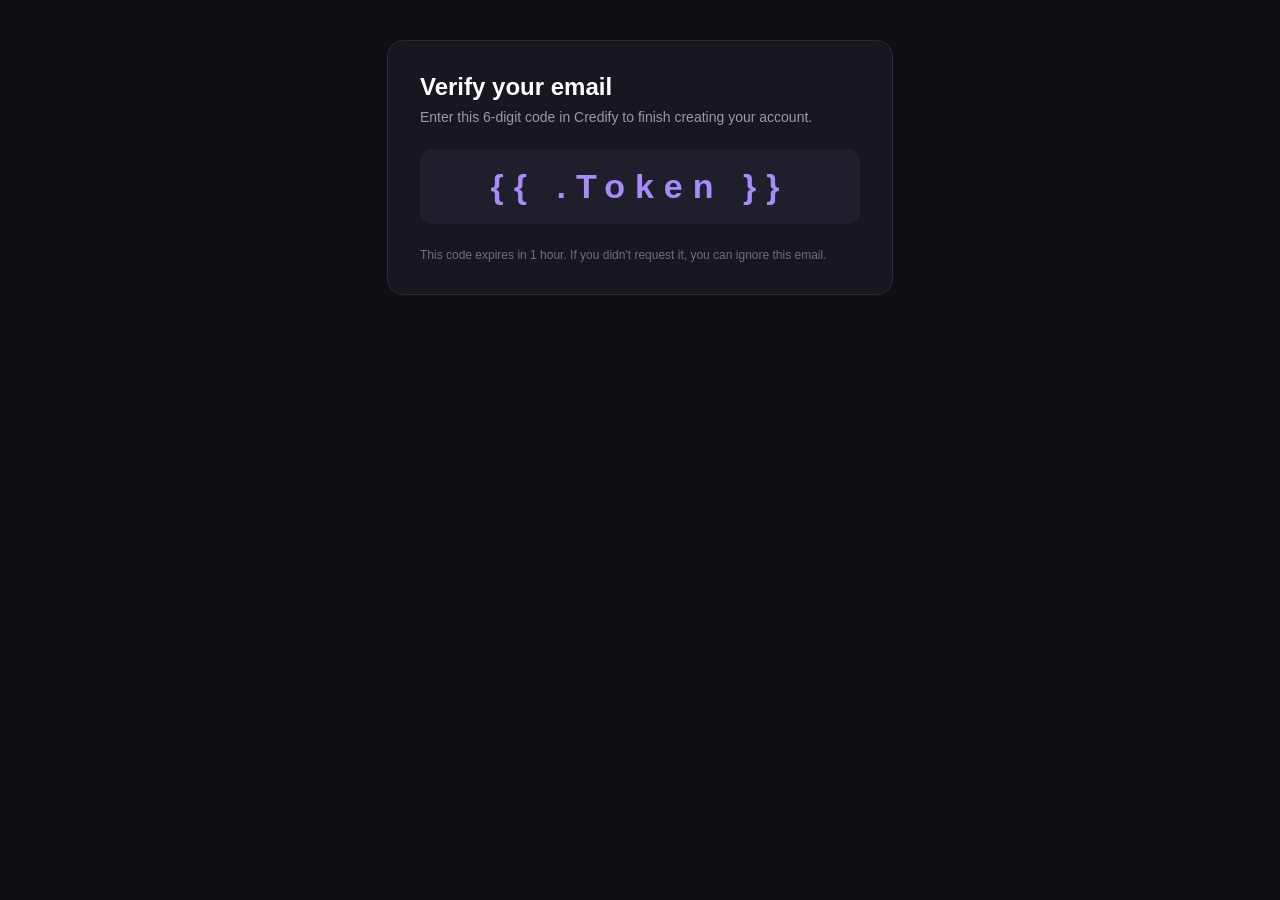
<file: confirmation.html>
<!DOCTYPE html>
<html>
  <body style="font-family: Arial, Helvetica, sans-serif; background:#0f0f14; color:#e7e7ee; padding:32px;">
    <div style="max-width:440px; margin:0 auto; background:#17171f; border:1px solid #2a2a36; border-radius:16px; padding:32px;">
      <h2 style="margin:0 0 8px; color:#ffffff;">Verify your email</h2>
      <p style="margin:0 0 24px; color:#9a9aa8; font-size:14px;">
        Enter this 6-digit code in Credify to finish creating your account.
      </p>
      <div style="font-size:34px; font-weight:700; letter-spacing:10px; text-align:center;
                  color:#A78BFA; background:#1f1f2b; border-radius:12px; padding:18px 0;">
        {{ .Token }}
      </div>
      <p style="margin:24px 0 0; color:#6f6f7d; font-size:12px;">
        This code expires in 1 hour. If you didn't request it, you can ignore this email.
      </p>
    </div>
  </body>
</html>
</file>
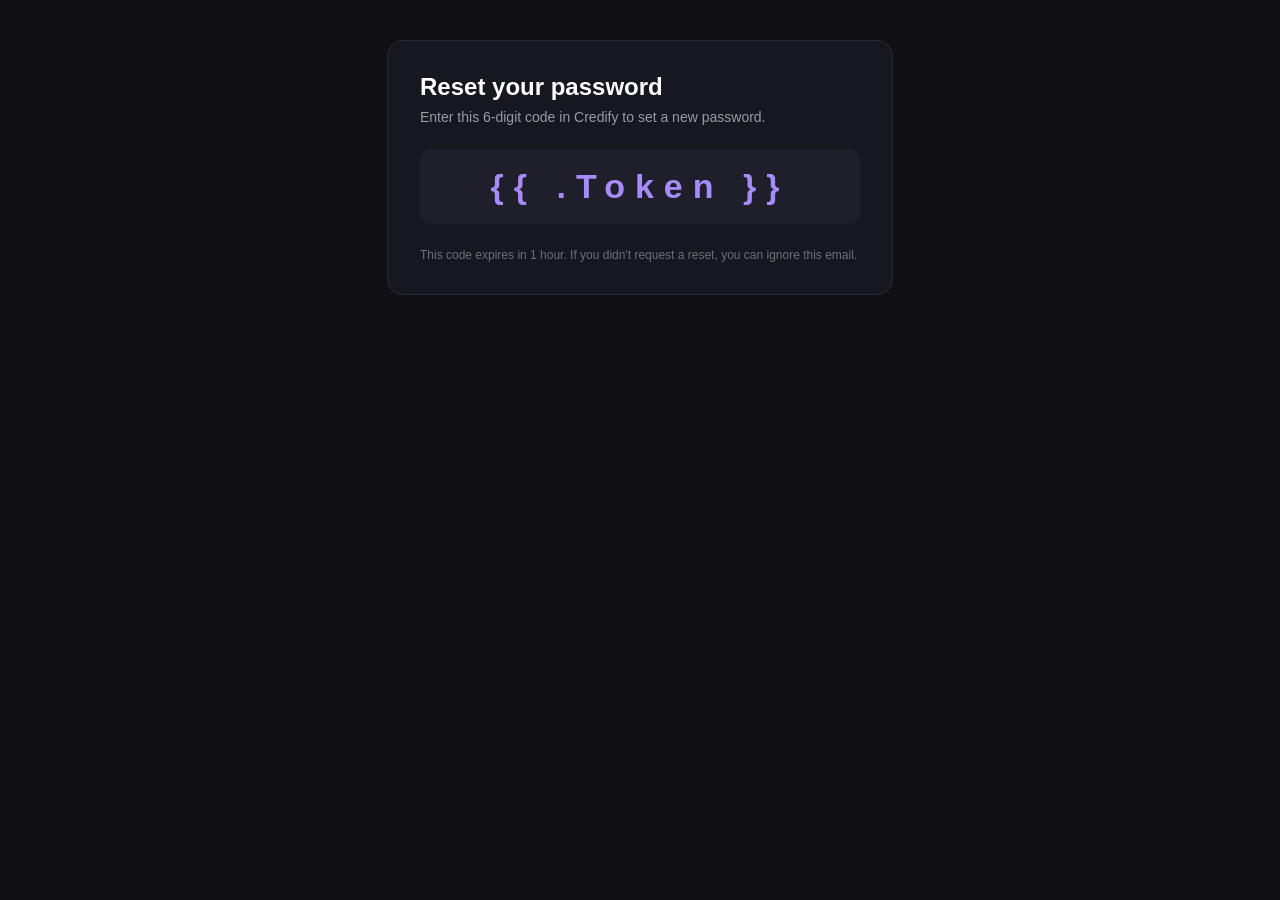
<file: recovery.html>
<!DOCTYPE html>
<html>
  <body style="font-family: Arial, Helvetica, sans-serif; background:#0f0f14; color:#e7e7ee; padding:32px;">
    <div style="max-width:440px; margin:0 auto; background:#17171f; border:1px solid #2a2a36; border-radius:16px; padding:32px;">
      <h2 style="margin:0 0 8px; color:#ffffff;">Reset your password</h2>
      <p style="margin:0 0 24px; color:#9a9aa8; font-size:14px;">
        Enter this 6-digit code in Credify to set a new password.
      </p>
      <div style="font-size:34px; font-weight:700; letter-spacing:10px; text-align:center;
                  color:#A78BFA; background:#1f1f2b; border-radius:12px; padding:18px 0;">
        {{ .Token }}
      </div>
      <p style="margin:24px 0 0; color:#6f6f7d; font-size:12px;">
        This code expires in 1 hour. If you didn't request a reset, you can ignore this email.
      </p>
    </div>
  </body>
</html>
</file>
